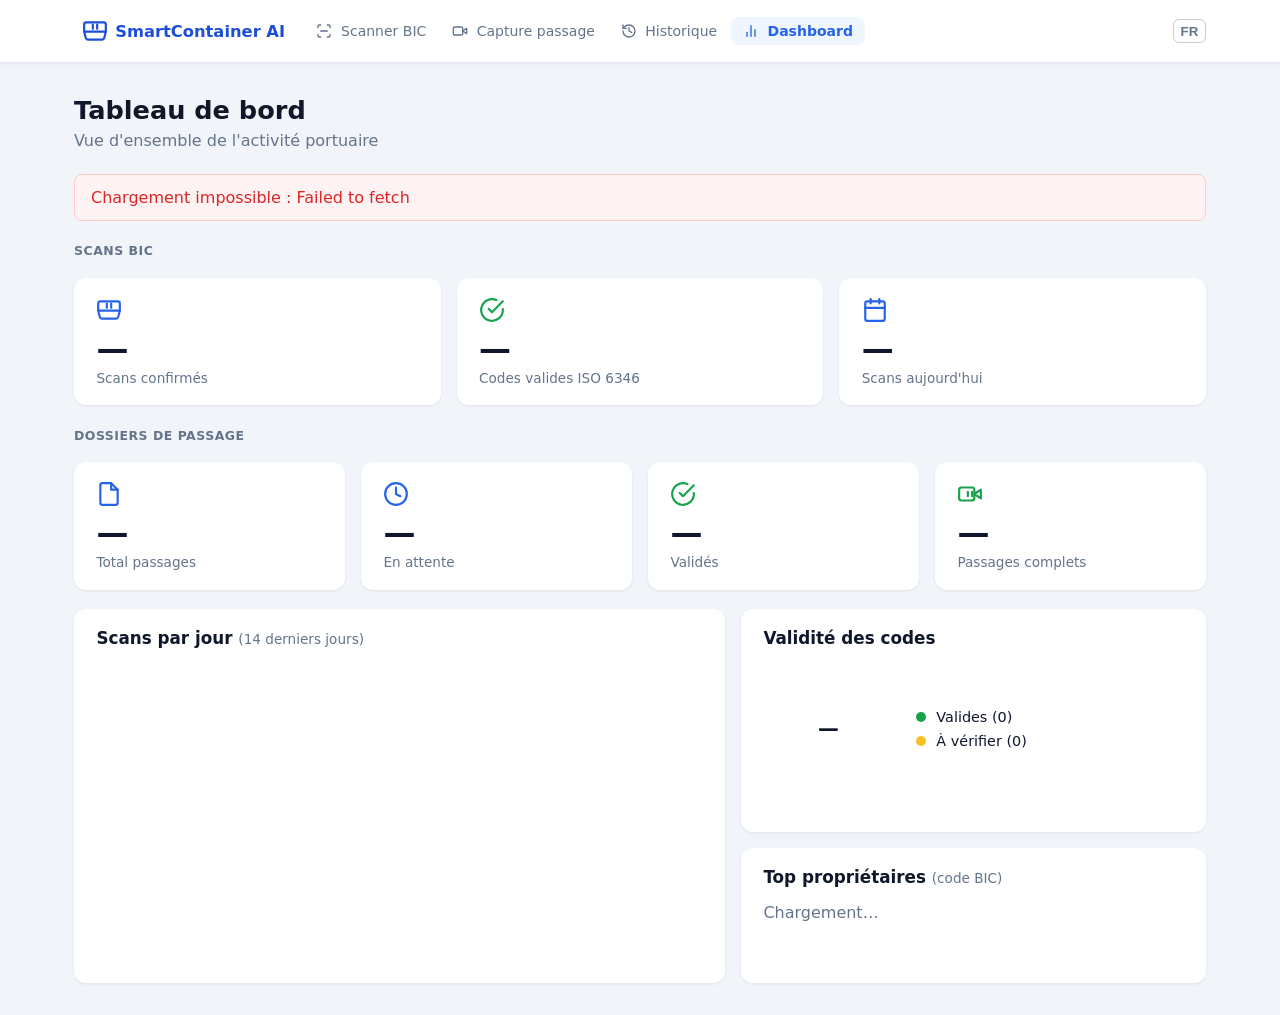
<file: frontend/dashboard.html>
<!DOCTYPE html>
<html lang="fr">
<head>
  <meta charset="UTF-8">
  <meta name="viewport" content="width=device-width, initial-scale=1.0">
  <title>Dashboard — SmartContainer AI</title>
  <link rel="stylesheet" href="css/style.css?v=5">
  <script defer src="js/nav.js"></script>
  <script type="module" src="js/i18n.js"></script>
</head>
<body>
  <a class="skip-link" href="#main-content">Passer au contenu</a>
  <header class="site-header">
    <nav class="site-nav" role="navigation" aria-label="Navigation principale">

      <a href="index.html" class="nav-brand" aria-label="SmartContainer AI — Accueil">
        <svg viewBox="0 0 24 24" fill="none" stroke="currentColor" stroke-width="2" stroke-linecap="round" stroke-linejoin="round" aria-hidden="true"><path d="M22 12.5V6a2 2 0 0 0-2-2H4a2 2 0 0 0-2 2v6.5"/><path d="M10 6v4"/><path d="M14 6v4"/><path d="M2 12.5h20l-1.5 6a2 2 0 0 1-2 1.5h-13a2 2 0 0 1-2-1.5z"/></svg>
        <span class="nav-brand-text">SmartContainer AI</span>
      </a>

      <button class="nav-toggle" id="nav-toggle" aria-controls="nav-menu" aria-expanded="false" aria-label="Ouvrir le menu">
        <svg viewBox="0 0 24 24" fill="none" stroke="currentColor" stroke-width="2" stroke-linecap="round" stroke-linejoin="round" aria-hidden="true"><line x1="4" x2="20" y1="6" y2="6"/><line x1="4" x2="20" y1="12" y2="12"/><line x1="4" x2="20" y1="18" y2="18"/></svg>
      </button>

      <ul class="nav-menu" id="nav-menu" role="list">
        <li><a href="index.html" class="nav-link">
          <svg viewBox="0 0 24 24" fill="none" stroke="currentColor" stroke-width="2" stroke-linecap="round" stroke-linejoin="round" aria-hidden="true"><path d="M3 7V5a2 2 0 0 1 2-2h2"/><path d="M17 3h2a2 2 0 0 1 2 2v2"/><path d="M21 17v2a2 2 0 0 1-2 2h-2"/><path d="M7 21H5a2 2 0 0 1-2-2v-2"/><path d="M7 12h10"/></svg>
          <span data-i18n="nav.scan">Scanner BIC</span>
        </a></li>
        <li><a href="capture.html" class="nav-link">
          <svg viewBox="0 0 24 24" fill="none" stroke="currentColor" stroke-width="2" stroke-linecap="round" stroke-linejoin="round" aria-hidden="true"><path d="m22 8-6 4 6 4V8Z"/><rect width="14" height="12" x="2" y="6" rx="2" ry="2"/></svg>
          <span data-i18n="nav.capture">Capture passage</span>
        </a></li>
        <li><a href="history.html" class="nav-link">
          <svg viewBox="0 0 24 24" fill="none" stroke="currentColor" stroke-width="2" stroke-linecap="round" stroke-linejoin="round" aria-hidden="true"><path d="M3 12a9 9 0 1 0 9-9 9.75 9.75 0 0 0-6.74 2.74L3 8"/><path d="M3 3v5h5"/><path d="M12 7v5l4 2"/></svg>
          <span data-i18n="nav.history">Historique</span>
        </a></li>
        <li><a href="dashboard.html" class="nav-link" aria-current="page">
          <svg viewBox="0 0 24 24" fill="none" stroke="currentColor" stroke-width="2" stroke-linecap="round" stroke-linejoin="round" aria-hidden="true"><line x1="18" x2="18" y1="20" y2="10"/><line x1="12" x2="12" y1="20" y2="4"/><line x1="6" x2="6" y1="20" y2="14"/></svg>
          <span data-i18n="nav.dashboard">Dashboard</span>
        </a></li>
      </ul>

      <div class="nav-end">
        <label class="sr-only" for="lang-select">Langue / اللغة</label>
        <select id="lang-select" class="lang-select">
          <option value="fr">FR</option>
          <option value="ar">ع</option>
        </select>
      </div>

    </nav>
  </header>

  <main id="main-content" class="wide">
    <h1 data-i18n="dashboard.title">Dashboard</h1>
    <p class="subtitle">Vue d'ensemble de l'activité portuaire</p>
    <div id="error-alert" class="alert" hidden></div>

    <p class="section-label">Scans BIC</p>
    <div class="kpi-grid">
      <div class="kpi-card">
        <svg class="icon kpi-icon" viewBox="0 0 24 24" fill="none" stroke="currentColor" stroke-width="2" stroke-linecap="round" stroke-linejoin="round"><path d="M22 12.5V6a2 2 0 0 0-2-2H4a2 2 0 0 0-2 2v6.5"/><path d="M10 6v4"/><path d="M14 6v4"/><path d="M2 12.5h20l-1.5 6a2 2 0 0 1-2 1.5h-13a2 2 0 0 1-2-1.5z"/></svg>
        <div class="kpi-value" id="kpi-total">—</div>
        <div class="kpi-label">Scans confirmés</div>
      </div>
      <div class="kpi-card">
        <svg class="icon kpi-icon kpi-ok" viewBox="0 0 24 24" fill="none" stroke="currentColor" stroke-width="2" stroke-linecap="round" stroke-linejoin="round"><path d="M22 11.08V12a10 10 0 1 1-5.93-9.14"/><polyline points="22 4 12 14.01 9 11.01"/></svg>
        <div class="kpi-value" id="kpi-valid">—</div>
        <div class="kpi-label">Codes valides ISO 6346</div>
      </div>
      <div class="kpi-card">
        <svg class="icon kpi-icon" viewBox="0 0 24 24" fill="none" stroke="currentColor" stroke-width="2" stroke-linecap="round" stroke-linejoin="round"><rect x="3" y="4" width="18" height="18" rx="2"/><line x1="16" y1="2" x2="16" y2="6"/><line x1="8" y1="2" x2="8" y2="6"/><line x1="3" y1="10" x2="21" y2="10"/></svg>
        <div class="kpi-value" id="kpi-today">—</div>
        <div class="kpi-label">Scans aujourd'hui</div>
      </div>
    </div>

    <p class="section-label">Dossiers de passage</p>
    <div class="kpi-grid">
      <div class="kpi-card">
        <svg class="icon kpi-icon" viewBox="0 0 24 24" fill="none" stroke="currentColor" stroke-width="2" stroke-linecap="round" stroke-linejoin="round"><path d="M14 2H6a2 2 0 0 0-2 2v16a2 2 0 0 0 2 2h12a2 2 0 0 0 2-2V8z"/><polyline points="14 2 14 8 20 8"/></svg>
        <div class="kpi-value" id="kpi-dos-total">—</div>
        <div class="kpi-label">Total passages</div>
      </div>
      <div class="kpi-card">
        <svg class="icon kpi-icon" viewBox="0 0 24 24" fill="none" stroke="currentColor" stroke-width="2" stroke-linecap="round" stroke-linejoin="round"><circle cx="12" cy="12" r="10"/><polyline points="12 6 12 12 16 14"/></svg>
        <div class="kpi-value" id="kpi-dos-attente">—</div>
        <div class="kpi-label">En attente</div>
      </div>
      <div class="kpi-card">
        <svg class="icon kpi-icon kpi-ok" viewBox="0 0 24 24" fill="none" stroke="currentColor" stroke-width="2" stroke-linecap="round" stroke-linejoin="round"><path d="M22 11.08V12a10 10 0 1 1-5.93-9.14"/><polyline points="22 4 12 14.01 9 11.01"/></svg>
        <div class="kpi-value" id="kpi-dos-valide">—</div>
        <div class="kpi-label">Validés</div>
      </div>
      <div class="kpi-card">
        <svg class="icon kpi-icon kpi-ok" viewBox="0 0 24 24" fill="none" stroke="currentColor" stroke-width="2" stroke-linecap="round" stroke-linejoin="round"><path d="m22 8-6 4 6 4V8Z"/><rect width="14" height="12" x="2" y="6" rx="2" ry="2"/><path d="M10 10v4"/><path d="M14 10v4"/></svg>
        <div class="kpi-value" id="kpi-dos-complets">—</div>
        <div class="kpi-label">Passages complets</div>
      </div>
    </div>

    <div class="dash-grid">
      <div class="dash-card">
        <h2>Scans par jour <span class="dash-sub">(14 derniers jours)</span></h2>
        <div class="bar-chart" id="bar-chart"></div>
      </div>

      <div class="dash-card">
        <h2>Validité des codes</h2>
        <div class="donut-wrap">
          <div class="donut" id="donut">
            <div class="donut-hole" id="donut-pct">—</div>
          </div>
          <div class="legend">
            <span><i class="dot dot-ok"></i> Valides (<span id="valid-count">0</span>)</span>
            <span><i class="dot dot-warn"></i> À vérifier (<span id="invalid-count">0</span>)</span>
          </div>
        </div>
      </div>

      <div class="dash-card">
        <h2>Top propriétaires <span class="dash-sub">(code BIC)</span></h2>
        <div id="top-owners"><p class="subtitle">Chargement…</p></div>
      </div>
    </div>
  </main>

  <script src="js/config.js"></script>
  <script src="js/dashboard.js"></script>
</body>
</html>
</file>
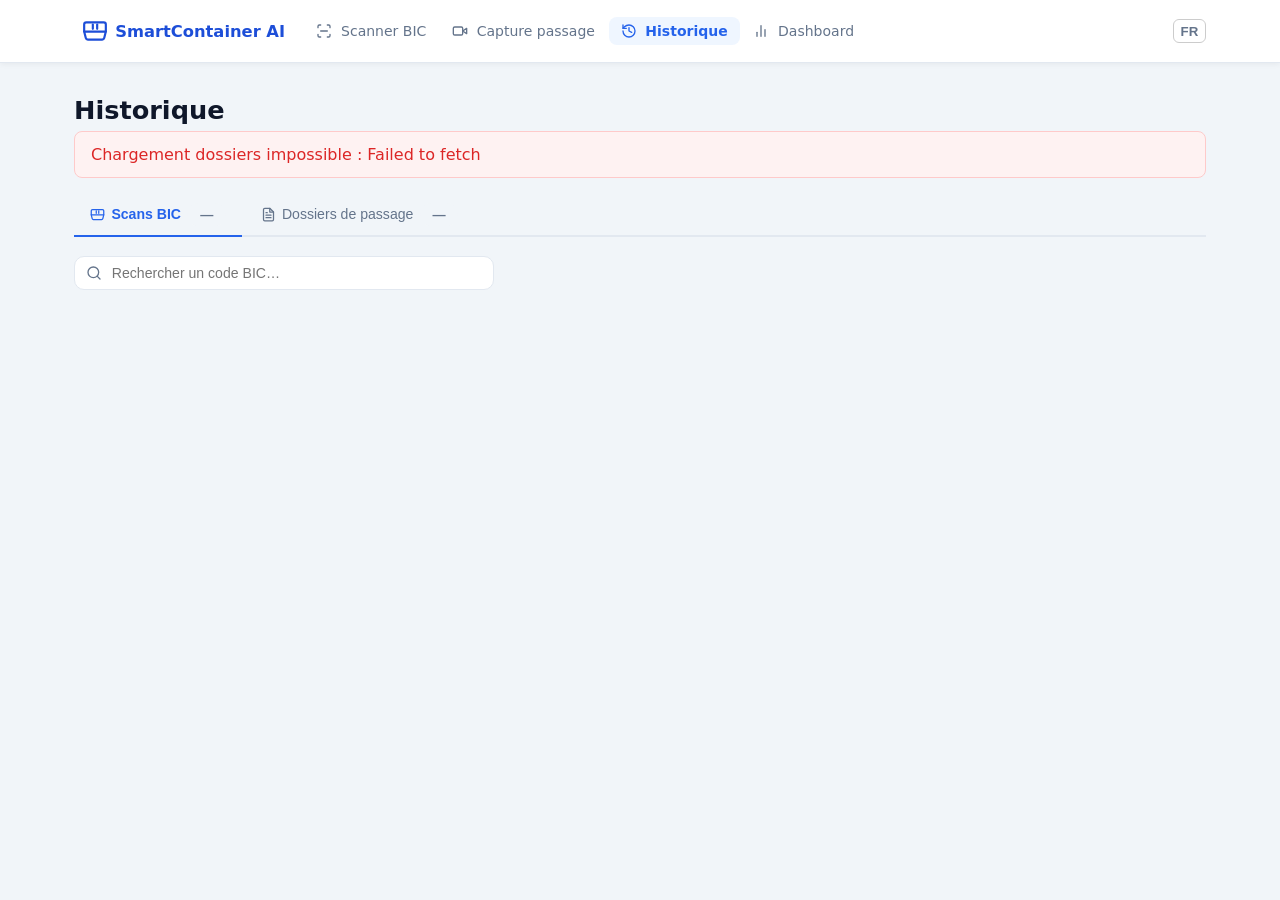
<file: frontend/history.html>
<!DOCTYPE html>
<html lang="fr">
<head>
  <meta charset="UTF-8">
  <meta name="viewport" content="width=device-width, initial-scale=1.0">
  <title>Historique — SmartContainer AI</title>
  <link rel="stylesheet" href="css/style.css?v=7">
  <script defer src="js/nav.js"></script>
  <script type="module" src="js/i18n.js"></script>
</head>
<body>
  <a class="skip-link" href="#main-content">Passer au contenu</a>
  <header class="site-header">
    <nav class="site-nav" role="navigation" aria-label="Navigation principale">

      <a href="index.html" class="nav-brand" aria-label="SmartContainer AI — Accueil">
        <svg viewBox="0 0 24 24" fill="none" stroke="currentColor" stroke-width="2" stroke-linecap="round" stroke-linejoin="round" aria-hidden="true"><path d="M22 12.5V6a2 2 0 0 0-2-2H4a2 2 0 0 0-2 2v6.5"/><path d="M10 6v4"/><path d="M14 6v4"/><path d="M2 12.5h20l-1.5 6a2 2 0 0 1-2 1.5h-13a2 2 0 0 1-2-1.5z"/></svg>
        <span class="nav-brand-text">SmartContainer AI</span>
      </a>

      <button class="nav-toggle" id="nav-toggle" aria-controls="nav-menu" aria-expanded="false" aria-label="Ouvrir le menu">
        <svg viewBox="0 0 24 24" fill="none" stroke="currentColor" stroke-width="2" stroke-linecap="round" stroke-linejoin="round" aria-hidden="true"><line x1="4" x2="20" y1="6" y2="6"/><line x1="4" x2="20" y1="12" y2="12"/><line x1="4" x2="20" y1="18" y2="18"/></svg>
      </button>

      <ul class="nav-menu" id="nav-menu" role="list">
        <li><a href="index.html" class="nav-link">
          <svg viewBox="0 0 24 24" fill="none" stroke="currentColor" stroke-width="2" stroke-linecap="round" stroke-linejoin="round" aria-hidden="true"><path d="M3 7V5a2 2 0 0 1 2-2h2"/><path d="M17 3h2a2 2 0 0 1 2 2v2"/><path d="M21 17v2a2 2 0 0 1-2 2h-2"/><path d="M7 21H5a2 2 0 0 1-2-2v-2"/><path d="M7 12h10"/></svg>
          <span data-i18n="nav.scan">Scanner BIC</span>
        </a></li>
        <li><a href="capture.html" class="nav-link">
          <svg viewBox="0 0 24 24" fill="none" stroke="currentColor" stroke-width="2" stroke-linecap="round" stroke-linejoin="round" aria-hidden="true"><path d="m22 8-6 4 6 4V8Z"/><rect width="14" height="12" x="2" y="6" rx="2" ry="2"/></svg>
          <span data-i18n="nav.capture">Capture passage</span>
        </a></li>
        <li><a href="history.html" class="nav-link" aria-current="page">
          <svg viewBox="0 0 24 24" fill="none" stroke="currentColor" stroke-width="2" stroke-linecap="round" stroke-linejoin="round" aria-hidden="true"><path d="M3 12a9 9 0 1 0 9-9 9.75 9.75 0 0 0-6.74 2.74L3 8"/><path d="M3 3v5h5"/><path d="M12 7v5l4 2"/></svg>
          <span data-i18n="nav.history">Historique</span>
        </a></li>
        <li><a href="dashboard.html" class="nav-link">
          <svg viewBox="0 0 24 24" fill="none" stroke="currentColor" stroke-width="2" stroke-linecap="round" stroke-linejoin="round" aria-hidden="true"><line x1="18" x2="18" y1="20" y2="10"/><line x1="12" x2="12" y1="20" y2="4"/><line x1="6" x2="6" y1="20" y2="14"/></svg>
          <span data-i18n="nav.dashboard">Dashboard</span>
        </a></li>
      </ul>

      <div class="nav-end">
        <label class="sr-only" for="lang-select">Langue / اللغة</label>
        <select id="lang-select" class="lang-select">
          <option value="fr">FR</option>
          <option value="ar">ع</option>
        </select>
      </div>

    </nav>
  </header>

  <main id="main-content" class="wide">
    <h1>Historique</h1>
    <div id="error-alert" class="alert" hidden></div>

    <!-- Onglets -->
    <div class="tabs" role="tablist" aria-label="Sections de l'historique">
      <button class="tab-btn" role="tab" aria-selected="true" aria-controls="tab-scans" id="btn-scans">
        <svg viewBox="0 0 24 24" fill="none" stroke="currentColor" stroke-width="2" stroke-linecap="round" stroke-linejoin="round" aria-hidden="true"><path d="M22 12.5V6a2 2 0 0 0-2-2H4a2 2 0 0 0-2 2v6.5"/><path d="M10 6v4"/><path d="M14 6v4"/><path d="M2 12.5h20l-1.5 6a2 2 0 0 1-2 1.5h-13a2 2 0 0 1-2-1.5z"/></svg>
        Scans BIC
        <span class="badge badge-info" id="badge-scans">—</span>
      </button>
      <button class="tab-btn" role="tab" aria-selected="false" aria-controls="tab-dossiers" id="btn-dossiers">
        <svg viewBox="0 0 24 24" fill="none" stroke="currentColor" stroke-width="2" stroke-linecap="round" stroke-linejoin="round" aria-hidden="true"><path d="M14 2H6a2 2 0 0 0-2 2v16a2 2 0 0 0 2 2h12a2 2 0 0 0 2-2V8z"/><polyline points="14 2 14 8 20 8"/><line x1="16" y1="13" x2="8" y2="13"/><line x1="16" y1="17" x2="8" y2="17"/><polyline points="10 9 9 9 8 9"/></svg>
        Dossiers de passage
        <span class="badge badge-info" id="badge-dossiers">—</span>
      </button>
    </div>

    <!-- Onglet Scans BIC -->
    <div id="tab-scans" role="tabpanel" aria-labelledby="btn-scans">

      <!-- Barre de recherche scans -->
      <div class="search-toolbar">
        <div class="search-field">
          <svg class="search-icon" viewBox="0 0 24 24" fill="none" stroke="currentColor" stroke-width="2" stroke-linecap="round" stroke-linejoin="round" aria-hidden="true"><circle cx="11" cy="11" r="8"/><path d="m21 21-4.35-4.35"/></svg>
          <input type="search" class="search-input" id="search-scans"
                 placeholder="Rechercher un code BIC…" autocomplete="off" aria-label="Rechercher un scan">
          <button class="search-clear" id="clear-scans" aria-label="Effacer la recherche" hidden>
            <svg viewBox="0 0 24 24" fill="none" stroke="currentColor" stroke-width="2.5" stroke-linecap="round" stroke-linejoin="round" aria-hidden="true"><line x1="18" y1="6" x2="6" y2="18"/><line x1="6" y1="6" x2="18" y2="18"/></svg>
          </button>
        </div>
        <span class="search-count" id="count-scans"></span>
      </div>

      <p id="empty-scans" class="subtitle" hidden>Aucun scan confirmé. <a href="index.html">Scanner un conteneur →</a></p>
      <p id="no-result-scans" class="subtitle" hidden>Aucun résultat pour cette recherche.</p>
      <div class="table-wrap">
        <table class="history-table" id="table-scans" hidden>
          <thead>
            <tr>
              <th>Image</th>
              <th>Code BIC</th>
              <th>ISO 6346</th>
              <th>Date</th>
              <th>Actions</th>
            </tr>
          </thead>
          <tbody id="tbody-scans"></tbody>
        </table>
      </div>
    </div>

    <!-- Onglet Dossiers -->
    <div id="tab-dossiers" role="tabpanel" aria-labelledby="btn-dossiers" hidden>

      <!-- Barre de recherche dossiers + filtre -->
      <div class="search-toolbar">
        <div class="search-field">
          <svg class="search-icon" viewBox="0 0 24 24" fill="none" stroke="currentColor" stroke-width="2" stroke-linecap="round" stroke-linejoin="round" aria-hidden="true"><circle cx="11" cy="11" r="8"/><path d="m21 21-4.35-4.35"/></svg>
          <input type="search" class="search-input" id="search-dossiers"
                 placeholder="Rechercher…" autocomplete="off" aria-label="Rechercher un dossier">
          <button class="search-clear" id="clear-dossiers" aria-label="Effacer la recherche" hidden>
            <svg viewBox="0 0 24 24" fill="none" stroke="currentColor" stroke-width="2.5" stroke-linecap="round" stroke-linejoin="round" aria-hidden="true"><line x1="18" y1="6" x2="6" y2="18"/><line x1="6" y1="6" x2="18" y2="18"/></svg>
          </button>
        </div>
        <div class="filter-pills" role="group" aria-label="Filtrer par champ">
          <button class="pill pill-active" data-field="all">Tous</button>
          <button class="pill" data-field="bic">
            <svg viewBox="0 0 24 24" fill="none" stroke="currentColor" stroke-width="2" stroke-linecap="round" stroke-linejoin="round" aria-hidden="true"><path d="M22 12.5V6a2 2 0 0 0-2-2H4a2 2 0 0 0-2 2v6.5"/><path d="M10 6v4"/><path d="M14 6v4"/><path d="M2 12.5h20l-1.5 6a2 2 0 0 1-2 1.5h-13a2 2 0 0 1-2-1.5z"/></svg>
            Code BIC
          </button>
          <button class="pill" data-field="immat">
            <svg viewBox="0 0 24 24" fill="none" stroke="currentColor" stroke-width="2" stroke-linecap="round" stroke-linejoin="round" aria-hidden="true"><rect x="2" y="7" width="20" height="10" rx="2"/><path d="M16 7V5a2 2 0 0 0-2-2h-4a2 2 0 0 0-2 2v2"/><line x1="12" y1="12" x2="12" y2="12"/></svg>
            Immatriculation
          </button>
        </div>
        <span class="search-count" id="count-dossiers"></span>
      </div>

      <p id="empty-dossiers" class="subtitle" hidden>Aucun dossier de passage. <a href="capture.html">Démarrer une capture →</a></p>
      <p id="no-result-dossiers" class="subtitle" hidden>Aucun résultat pour cette recherche.</p>
      <div class="table-wrap">
        <table class="history-table" id="table-dossiers" hidden>
          <thead>
            <tr>
              <th>Réf.</th>
              <th>Statut</th>
              <th>Conteneur (BIC)</th>
              <th>Camion (immat.)</th>
              <th>Date</th>
              <th>Actions</th>
            </tr>
          </thead>
          <tbody id="tbody-dossiers"></tbody>
        </table>
      </div>
    </div>
  </main>

  <script src="js/config.js"></script>
  <script src="js/bic_prefixes.js"></script>
  <script src="js/history.js?v=4"></script>
</body>
</html>
</file>
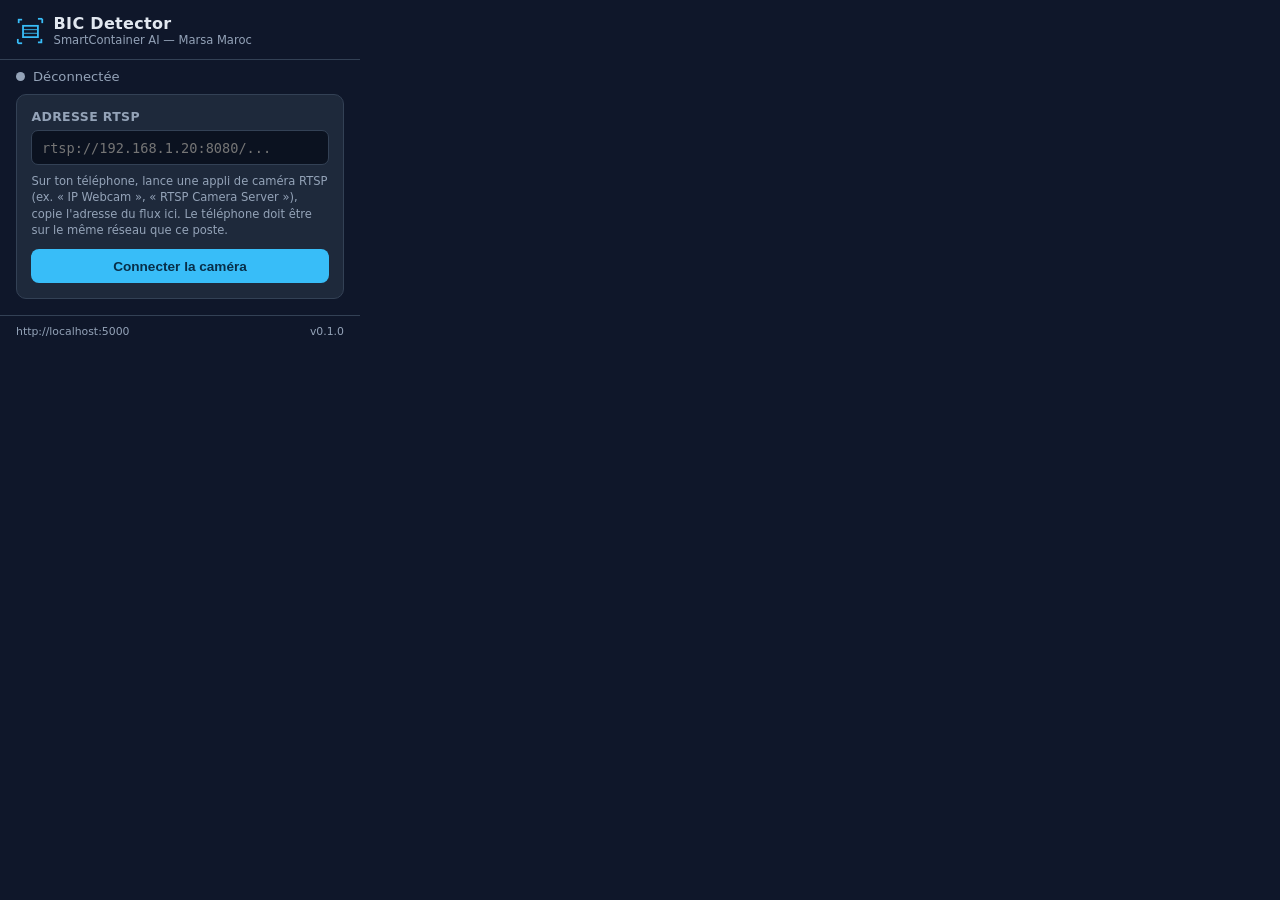
<file: Application/Extension/src/popup/popup.html>
<!DOCTYPE html>
<html lang="fr">
<head>
<meta charset="UTF-8">
<title>BIC Detector</title>
<link rel="stylesheet" href="../styles/tokens.css">
<link rel="stylesheet" href="popup.css">
</head>
<body>
  <header class="topbar">
    <img src="../../icons/icon32.png" alt="" class="logo">
    <div>
      <h1>BIC Detector</h1>
      <p class="subtitle">SmartContainer AI — Marsa Maroc</p>
    </div>
  </header>

  <section class="status-row">
    <span class="status-dot" id="status-dot" data-state="disconnected"></span>
    <span id="status-text">Déconnectée</span>
  </section>

  <section class="panel">
    <label for="rtsp-url">Adresse RTSP</label>
    <input type="text" id="rtsp-url" placeholder="rtsp://192.168.1.20:8080/...">
    <p class="hint">Sur ton téléphone, lance une appli de caméra RTSP (ex. « IP Webcam »,
      « RTSP Camera Server »), copie l'adresse du flux ici. Le téléphone doit être sur
      le même réseau que ce poste.</p>
    <button class="btn" id="btn-connect">Connecter la caméra</button>
    <button class="btn btn-secondary" id="btn-disconnect" hidden>Déconnecter</button>
  </section>

  <section class="panel" id="preview-panel" hidden>
    <label>Flux caméra</label>
    <div class="preview-frame">
      <img id="preview-img" alt="flux caméra RTSP">
    </div>
    <dl class="meta-grid">
      <dt>Résolution</dt><dd id="meta-res">—</dd>
      <dt>FPS</dt><dd id="meta-fps">—</dd>
    </dl>
    <button class="btn btn-rec" id="btn-rec-start">🔴 Démarrer l'enregistrement</button>
    <button class="btn btn-danger" id="btn-rec-stop" hidden>⏹ Arrêter l'enregistrement</button>
    <div class="rec-timer" id="rec-timer" hidden></div>
  </section>

  <section class="panel" id="analysis-panel" hidden>
    <label>Analyse (5 FPS)</label>
    <div class="progress-track"><div class="progress-bar" id="progress-bar"></div></div>
    <p class="progress-text" id="progress-text">—</p>
  </section>

  <section class="panel" id="results-panel" hidden>
    <label>Codes BIC détectés</label>
    <label class="checkbox-row">
      <input type="checkbox" id="hide-uncertain">
      Masquer les lectures incertaines (1 frame, recalculé)
    </label>
    <div id="results-list"></div>
  </section>

  <footer>
    <span id="backend-url"></span>
    <span class="version">v0.1.0</span>
  </footer>

  <script type="module" src="popup.js"></script>
</body>
</html>
</file>
<file: frontend/css/style.css>
:root {
  --primary: #2563eb;
  --primary-dark: #1d4ed8;
  --bg: #f1f5f9;
  --card: #ffffff;
  --text: #0f172a;
  --muted: #64748b;
  --ok: #16a34a;
  --warn: #d97706;
  --danger: #dc2626;
}

* { box-sizing: border-box; margin: 0; padding: 0; }

/* l'attribut hidden doit toujours gagner, meme sur les .btn en inline-flex */
[hidden] { display: none !important; }

body {
  font-family: 'Segoe UI', system-ui, sans-serif;
  background: var(--bg);
  color: var(--text);
  min-height: 100vh;
}

/* ── Skip link (WCAG 2.1) ────────────────────────────────────── */
.skip-link {
  position: absolute;
  top: -100%;
  left: 1rem;
  z-index: 9999;
  background: var(--primary);
  color: #fff;
  padding: 0.5rem 1.1rem;
  border-radius: 0 0 8px 8px;
  font-weight: 600;
  font-size: 0.9rem;
  text-decoration: none;
  transition: top 0.15s;
}
.skip-link:focus { top: 0; outline: 3px solid var(--primary-dark); outline-offset: 2px; }

/* ══════════════════════════════════════════════════════════════
   NAV — MOBILE FIRST
   Base = mobile (< 640px) : hamburger + drawer
   @media ≥ 640px   : barre horizontale compacte, texte visible
   @media ≥ 960px   : barre pleine taille
   ══════════════════════════════════════════════════════════════ */

/* ── Header ── */
.site-header {
  position: sticky;
  top: 0;
  z-index: 200;
  background: #fff;
  border-bottom: 1px solid #e2e8f0;
  box-shadow: 0 1px 6px rgba(0,0,0,0.06);
}

/* ── Barre nav (mobile : bande fine avec brand + hamburger) ── */
.site-nav {
  display: flex;
  align-items: center;
  height: 56px;
  padding: 0 1rem;
  position: relative;       /* ancre le menu drawer */
}

/* ── Brand ── */
.nav-brand {
  display: flex;
  align-items: center;
  gap: 0.45rem;
  font-weight: 700;
  font-size: 0.95rem;
  color: var(--primary-dark);
  text-decoration: none;
  white-space: nowrap;
  flex-shrink: 0;
  padding: 0.3rem 0.4rem;
  border-radius: 8px;
  transition: color 0.15s, background 0.15s;
}
.nav-brand svg { width: 22px; height: 22px; }
.nav-brand:hover { color: var(--primary); background: #f1f5f9; }
.nav-brand:focus-visible { outline: 2px solid var(--primary); outline-offset: 2px; }

/* ── Hamburger (mobile uniquement) ── */
.nav-toggle {
  display: flex;
  align-items: center;
  justify-content: center;
  width: 44px;
  height: 44px;
  border: none;
  border-radius: 8px;
  background: transparent;
  color: var(--muted);
  cursor: pointer;
  flex-shrink: 0;
  margin-left: auto;
  touch-action: manipulation;
}
.nav-toggle:hover { background: #f1f5f9; color: var(--text); }
.nav-toggle:focus-visible { outline: 2px solid var(--primary); outline-offset: 2px; }
.nav-toggle svg { width: 22px; height: 22px; }

/* ── Menu drawer (mobile : caché par défaut, s'ouvre vers le bas) ── */
.nav-menu {
  display: none;
  flex-direction: column;
  align-items: stretch;
  gap: 0.15rem;
  list-style: none;
  margin: 0;
  padding: 0.6rem 0.75rem 1rem;
  position: absolute;
  top: 56px; left: 0; right: 0;
  background: #fff;
  border-bottom: 1px solid #e2e8f0;
  box-shadow: 0 8px 20px rgba(0,0,0,0.09);
  z-index: 100;
}
.nav-menu.open { display: flex; }

/* ── Nav end (sélecteur langue) : masqué sur mobile, dans la barre au-delà ── */
.nav-end {
  display: none;          /* caché sur mobile — apparaît à ≥640px */
  align-items: center;
  gap: 0.5rem;
  flex-shrink: 0;
}

/* ── Nav link ── */
.nav-link {
  display: flex;
  align-items: center;
  gap: 0.55rem;
  padding: 0.75rem 1rem;
  border-radius: 8px;
  text-decoration: none;
  font-size: 1rem;
  font-weight: 500;
  color: var(--muted);
  white-space: nowrap;
  transition: color 0.15s, background 0.15s;
}
.nav-link svg { width: 18px; height: 18px; flex-shrink: 0; }
.nav-link:hover { color: var(--text); background: #f1f5f9; }
.nav-link:focus-visible { outline: 2px solid var(--primary); outline-offset: 2px; border-radius: 6px; }
.nav-link[aria-current="page"] {
  color: var(--primary);
  background: #eff6ff;
  font-weight: 600;
}

/* ── Sélecteur de langue ── */
.lang-select {
  appearance: none;
  -webkit-appearance: none;
  border: 1px solid #e2e8f0;
  border-radius: 8px;
  padding: 0.38rem 1.9rem 0.38rem 0.7rem;
  font-size: 0.83rem;
  font-weight: 600;
  color: var(--muted);
  background: #f8fafc url("data:image/svg+xml,%3Csvg xmlns='http://www.w3.org/2000/svg' width='12' height='12' viewBox='0 0 24 24' fill='none' stroke='%2364748b' stroke-width='2.5' stroke-linecap='round' stroke-linejoin='round'%3E%3Cpath d='m6 9 6 6 6-6'/%3E%3C/svg%3E") no-repeat right 0.5rem center;
  cursor: pointer;
  transition: border-color 0.15s, color 0.15s;
}
.lang-select:hover, .lang-select:focus {
  border-color: var(--primary);
  color: var(--primary);
  outline: none;
}

/* ══════════════════════════════════════════════════════════════
   ≥ 640px — BARRE HORIZONTALE (tablette & au-delà)
   ══════════════════════════════════════════════════════════════ */
@media (min-width: 640px) {
  .site-nav {
    height: 58px;
    padding: 0 1.25rem;
    gap: 0.15rem;
  }

  /* Hamburger inutile : on le masque */
  .nav-toggle { display: none; }

  /* Menu en ligne horizontal */
  .nav-menu {
    display: flex !important;           /* toujours visible */
    flex-direction: row;
    align-items: center;
    gap: 0.1rem;
    position: static;
    box-shadow: none;
    border: none;
    padding: 0;
    background: transparent;
  }

  /* Sélecteur de langue dans la barre */
  .nav-end {
    display: flex;
    margin-left: auto;
  }

  .nav-link {
    padding: 0.35rem 0.55rem;
    font-size: 0.82rem;
  }
  .nav-link svg { width: 15px; height: 15px; }

  .nav-brand { font-size: 0.88rem; margin-right: 0.3rem; }
}

/* ══════════════════════════════════════════════════════════════
   ≥ 960px — BUREAU PLEINE TAILLE
   ══════════════════════════════════════════════════════════════ */
@media (min-width: 960px) {
  .site-nav {
    max-width: 1180px;
    margin: 0 auto;
    height: 62px;
    padding: 0 1.5rem;
    gap: 0.2rem;
  }

  .nav-link {
    padding: 0.4rem 0.75rem;
    font-size: 0.875rem;
  }
  .nav-link svg { width: 16px; height: 16px; }

  .nav-brand {
    font-size: 1.02rem;
    margin-right: 0.5rem;
    padding: 0.35rem 0.5rem;
  }
  .nav-brand svg { width: 26px; height: 26px; }
}

/* Screen-reader-only (accessibilité) */
.sr-only {
  position: absolute; width: 1px; height: 1px;
  padding: 0; margin: -1px; overflow: hidden;
  clip: rect(0,0,0,0); white-space: nowrap; border: 0;
}

.icon {
  width: 18px;
  height: 18px;
  vertical-align: -3px;
  flex-shrink: 0;
}
.icon-brand { width: 24px; height: 24px; }
.icon-large { width: 44px; height: 44px; color: #94a3b8; margin-bottom: 0.6rem; }

main { max-width: 960px; margin: 2rem auto; padding: 0 1.5rem; }

h1 { font-size: 1.6rem; margin-bottom: 0.4rem; }
.subtitle { color: var(--muted); margin-bottom: 1.5rem; }

.alert {
  background: #fef2f2;
  color: var(--danger);
  border: 1px solid #fecaca;
  border-radius: 8px;
  padding: 0.8rem 1rem;
  margin-bottom: 1rem;
}

.dropzone {
  background: var(--card);
  border: 2px dashed #cbd5e1;
  border-radius: 12px;
  padding: 3rem 2rem;
  text-align: center;
  color: var(--muted);
  transition: border-color 0.2s, background 0.2s;
}
.dropzone.dragover { border-color: var(--primary); background: #eff6ff; }
.dropzone p { margin-bottom: 1rem; line-height: 1.7; }

.btn {
  display: inline-flex;
  align-items: center;
  justify-content: center;
  gap: 0.5rem;
  background: var(--primary);
  color: #fff;
  border: none;
  border-radius: 8px;
  padding: 0.65rem 1.3rem;
  font-size: 0.95rem;
  font-weight: 600;
  cursor: pointer;
  text-decoration: none;
  margin: 0.2rem;
  box-shadow: 0 1px 2px rgba(0,0,0,0.1);
}
.btn:hover { background: var(--primary-dark); }
.btn-secondary { background: #e2e8f0; color: var(--text); }
.btn-secondary:hover { background: #cbd5e1; }
.btn-primary { font-size: 1.05rem; padding: 0.75rem 1.8rem; }

.camera-zone, .preview-zone { text-align: center; margin-top: 1.2rem; }
.camera-zone video, .preview-zone img {
  max-width: 100%;
  max-height: 420px;
  border-radius: 12px;
  box-shadow: 0 4px 12px rgba(0,0,0,0.12);
}
.camera-actions { margin-top: 1rem; }

.result-grid {
  display: grid;
  grid-template-columns: 1.2fr 1fr;
  gap: 1.5rem;
  align-items: start;
}
@media (max-width: 760px) { .result-grid { grid-template-columns: 1fr; } }

.result-image img { width: 100%; border-radius: 12px; box-shadow: 0 4px 12px rgba(0,0,0,0.12); }

.result-panel {
  background: var(--card);
  border-radius: 12px;
  padding: 1.5rem;
  box-shadow: 0 1px 3px rgba(0,0,0,0.08);
}

.badges { display: flex; flex-wrap: wrap; gap: 0.5rem; margin-bottom: 1rem; }
.badge {
  background: #e0e7ff;
  color: var(--primary-dark);
  border-radius: 999px;
  padding: 0.25rem 0.8rem;
  font-size: 0.82rem;
  font-weight: 600;
}
.badge-ok { background: #dcfce7; color: var(--ok); }
.badge-warn { background: #fef3c7; color: var(--warn); }
.badge-info { background: #f1f5f9; color: var(--muted); }

.raw { color: var(--muted); font-size: 0.85rem; margin-bottom: 1.2rem; word-break: break-all; }

.confirm-form label { display: block; font-weight: 600; margin-bottom: 0.4rem; }
.confirm-form input[type="text"] {
  width: 100%;
  font-size: 1.4rem;
  font-family: 'Consolas', monospace;
  letter-spacing: 2px;
  text-transform: uppercase;
  padding: 0.6rem 0.9rem;
  border: 2px solid #cbd5e1;
  border-radius: 8px;
  margin-bottom: 1rem;
}
.confirm-form input[type="text"]:focus { border-color: var(--primary); outline: none; }

.history-table {
  width: 100%;
  background: var(--card);
  border-radius: 12px;
  border-collapse: collapse;
  overflow: hidden;
  box-shadow: 0 1px 3px rgba(0,0,0,0.08);
}
.history-table th, .history-table td { padding: 0.75rem 1rem; text-align: left; }
.history-table thead { background: #f8fafc; color: var(--muted); font-size: 0.85rem; }
.history-table tbody tr { border-top: 1px solid #f1f5f9; }
.history-table .bic { font-family: 'Consolas', monospace; font-weight: 700; }
.thumb { width: 72px; height: 48px; object-fit: cover; border-radius: 6px; }

main.wide { max-width: 1180px; }

/* ── Actions historique ─────────────────────────────────────── */
.btn-small { padding: 0.4rem 0.6rem; font-size: 0.85rem; }
.btn-danger { background: #fee2e2; color: var(--danger); }
.btn-danger:hover { background: var(--danger); color: #fff; }
.inline-form { display: inline; }
.actions { white-space: nowrap; }
.edit-form { display: flex; gap: 0.4rem; align-items: center; }
.bic-input {
  font-family: 'Consolas', monospace;
  font-weight: 700;
  font-size: 0.95rem;
  border: none;
  background: transparent;
  width: 9.5rem;
  letter-spacing: 1px;
}
.bic-input.editing {
  border: 2px solid var(--primary);
  border-radius: 6px;
  background: #fff;
  padding: 0.25rem 0.5rem;
}

/* ── Dashboard ──────────────────────────────────────────────── */
.kpi-grid {
  display: grid;
  grid-template-columns: repeat(auto-fit, minmax(200px, 1fr));
  gap: 1rem;
  margin: 1.2rem 0;
}
.kpi-card {
  background: var(--card);
  border-radius: 12px;
  padding: 1.2rem 1.4rem;
  box-shadow: 0 1px 3px rgba(0,0,0,0.08);
}
.kpi-icon { width: 26px; height: 26px; color: var(--primary); margin-bottom: 0.5rem; }
.kpi-icon.kpi-ok { color: var(--ok); }
.kpi-value { font-size: 2rem; font-weight: 800; line-height: 1.1; }
.kpi-label { color: var(--muted); font-size: 0.85rem; margin-top: 0.2rem; }

.dash-grid {
  display: grid;
  grid-template-columns: 1.4fr 1fr;
  gap: 1rem;
}
@media (max-width: 860px) { .dash-grid { grid-template-columns: 1fr; } }
.dash-card {
  background: var(--card);
  border-radius: 12px;
  padding: 1.2rem 1.4rem;
  box-shadow: 0 1px 3px rgba(0,0,0,0.08);
}
.dash-card:first-child { grid-row: span 2; }
.dash-card h2 { font-size: 1.05rem; margin-bottom: 1rem; }
.dash-sub { color: var(--muted); font-weight: 400; font-size: 0.85rem; }

.bar-chart {
  display: flex;
  align-items: flex-end;
  gap: 6px;
  height: 300px;
  padding-top: 1rem;
}
.bar-col {
  flex: 1;
  display: flex;
  flex-direction: column;
  align-items: center;
  justify-content: flex-end;
  height: 100%;
}
.bar {
  width: 100%;
  max-width: 34px;
  background: linear-gradient(180deg, var(--primary), #60a5fa);
  border-radius: 5px 5px 0 0;
  min-height: 2px;
  transition: height 0.3s;
}
.bar-count { font-size: 0.75rem; color: var(--muted); margin-bottom: 3px; }
.bar-label {
  font-size: 0.65rem;
  color: var(--muted);
  margin-top: 5px;
  transform: rotate(-45deg);
  white-space: nowrap;
}

.donut-wrap { display: flex; align-items: center; gap: 1.4rem; }
.donut {
  width: 130px;
  height: 130px;
  border-radius: 50%;
  display: flex;
  align-items: center;
  justify-content: center;
  flex-shrink: 0;
}
.donut-hole {
  width: 85px;
  height: 85px;
  border-radius: 50%;
  background: var(--card);
  display: flex;
  align-items: center;
  justify-content: center;
  font-weight: 800;
  font-size: 1.3rem;
}
.legend { display: flex; flex-direction: column; gap: 0.5rem; font-size: 0.9rem; }
.dot {
  display: inline-block;
  width: 10px;
  height: 10px;
  border-radius: 50%;
  margin-right: 6px;
}
.dot-ok { background: var(--ok); }
.dot-warn { background: #fbbf24; }

.hbar-row { display: flex; align-items: center; gap: 0.7rem; margin-bottom: 0.7rem; }
.hbar-code { font-family: 'Consolas', monospace; font-weight: 700; width: 3.4rem; }
.hbar-track { flex: 1; background: #f1f5f9; border-radius: 6px; height: 14px; }
.hbar {
  height: 100%;
  background: linear-gradient(90deg, var(--primary), #60a5fa);
  border-radius: 6px;
  min-width: 4px;
}
.hbar-count { color: var(--muted); font-size: 0.85rem; width: 2rem; text-align: right; }

/* ── Responsive / mobile-first ──────────────────────────────── */
/* Conteneur de tableau defilant : jamais de debordement horizontal */
.table-wrap {
  overflow-x: auto;
  -webkit-overflow-scrolling: touch;
  border-radius: 12px;
}
/* ── Responsive contenu (mobile-first) ───────────────────────── */
@media (max-width: 640px) {
  main { padding: 0 0.8rem; margin: 1.1rem auto; }
  h1 { font-size: 1.25rem; }
  .subtitle { font-size: 0.9rem; }

  /* Scanner : gros boutons tactiles pleine largeur */
  .dropzone { padding: 2rem 1rem; }
  .dropzone .btn,
  .camera-actions .btn {
    width: 100%;
    margin: 0.3rem 0;
    padding: 0.85rem 1rem;
    font-size: 1rem;
  }
  .camera-zone video, .preview-zone img { max-height: 55vh; }

  /* Resultat */
  .result-panel { padding: 1rem; }
  .confirm-form input[type="text"] {
    font-size: 1.15rem;
    letter-spacing: 1px;
  }
  .badge { font-size: 0.75rem; }

  /* Historique : cellules compactes, actions tactiles */
  .history-table th, .history-table td { padding: 0.5rem 0.6rem; font-size: 0.85rem; }
  .thumb { width: 56px; height: 40px; }
  .bic-input { width: 7.2rem; font-size: 0.85rem; letter-spacing: 0; }
  .actions .btn-small { padding: 0.55rem 0.65rem; width: auto; margin: 0.1rem; }
  .btn-save { width: auto; padding: 0.5rem 0.7rem; font-size: 0.8rem; }

  /* Dashboard : 2 KPIs par ligne, graphiques compacts */
  .kpi-grid { grid-template-columns: repeat(2, 1fr); gap: 0.7rem; }
  .kpi-card { padding: 0.9rem 1rem; }
  .kpi-value { font-size: 1.5rem; }
  .kpi-label { font-size: 0.75rem; }
  .bar-chart { height: 190px; gap: 3px; }
  .bar-count { font-size: 0.6rem; }
  .bar-label { font-size: 0.52rem; }
  .donut-wrap { gap: 1rem; }
  .donut { width: 105px; height: 105px; }
  .donut-hole { width: 68px; height: 68px; font-size: 1.05rem; }
  .legend { font-size: 0.82rem; }
}

@media (max-width: 380px) {
  .kpi-grid { grid-template-columns: 1fr 1fr; gap: 0.5rem; }
  .hbar-code { width: 2.9rem; font-size: 0.85rem; }
}

/* ── i18n / RTL (arabe) ─────────────────────────────────────────────── */
.lang-select { margin-inline-start: auto; padding: .2rem .4rem; border-radius: 6px;
               border: 1px solid #ccc; background: #fff; cursor: pointer; }
html[dir="rtl"] body { direction: rtl; }
html[dir="rtl"] .subtitle,
html[dir="rtl"] main,
html[dir="rtl"] h1,
html[dir="rtl"] h2,
html[dir="rtl"] p,
html[dir="rtl"] label { text-align: right; }
html[dir="rtl"] .mode-card,
html[dir="rtl"] .badges { text-align: center; }

/* ── Accessibilité globale ──────────────────────────────────────────── */
:focus-visible { outline: 2px solid var(--primary); outline-offset: 2px; border-radius: 6px; }
.sr-only { position:absolute; width:1px; height:1px; padding:0; margin:-1px;
           overflow:hidden; clip:rect(0,0,0,0); white-space:nowrap; border:0; }
nav a[aria-current="page"] { color: var(--primary); font-weight: 700; }

/* ── Capture — design professionnel ─────────────────────────────────── */
.hero { display:flex; align-items:flex-start; gap:.9rem; margin-bottom:1.4rem; }
.hero .hero-ico { width:38px; height:38px; color:var(--primary); flex-shrink:0; margin-top:.15rem; }
.card { background:var(--card); border:1px solid #e2e8f0; border-radius:14px;
        padding:1.3rem 1.4rem; box-shadow:0 1px 3px rgba(0,0,0,.06); margin-bottom:1.1rem; }
.step-head { display:flex; align-items:center; gap:.6rem; margin-bottom:.9rem; }
.step-num { width:26px; height:26px; border-radius:50%; background:var(--primary); color:#fff;
            font-weight:700; font-size:.85rem; display:inline-flex; align-items:center;
            justify-content:center; flex-shrink:0; }
.step-head h2 { font-size:1.05rem; margin:0; }

.option-group { display:grid; grid-template-columns:1fr 1fr; gap:.7rem; }
.option { display:flex; align-items:center; gap:.7rem; padding:.9rem 1rem; border:2px solid #e2e8f0;
          border-radius:12px; background:#fff; cursor:pointer; font-size:.98rem; font-weight:600;
          color:var(--text); text-align:start; }
.option .icon { width:22px; height:22px; color:var(--muted); }
.option:hover { border-color:#c7d2fe; }
.option[aria-pressed="true"] { border-color:var(--primary); background:#eff6ff; }
.option[aria-pressed="true"] .icon { color:var(--primary); }

.modes { display:grid; grid-template-columns:repeat(auto-fit,minmax(150px,1fr)); gap:.8rem; }
.mode-card { display:flex; flex-direction:column; align-items:center; gap:.5rem; padding:1.4rem 1rem;
             border:2px solid #e2e8f0; border-radius:14px; background:#fff; cursor:pointer;
             text-align:center; color:var(--text); font:inherit; }
.mode-card:hover { border-color:var(--primary); box-shadow:0 6px 16px rgba(37,99,235,.12); }
.mode-card .m-ico { width:34px; height:34px; color:var(--primary); }
.mode-card .m-t { font-weight:700; font-size:1rem; }
.mode-card .m-d { font-size:.82rem; color:var(--muted); line-height:1.4; }

.stage { position:relative; margin:0 0 1rem; }
.stage canvas { width:100%; max-width:640px; border-radius:14px; background:#0f172a;
                display:block; box-shadow:0 4px 16px rgba(0,0,0,.14); }
/* video et img sont des sources pour le canvas — jamais affichés directement */
.stage video, .stage img { display:none; }
.guide-bar { display:flex; align-items:center; gap:.7rem; flex-wrap:wrap; margin-bottom:.8rem; }
.guide { display:inline-flex; align-items:center; gap:.4rem; font-weight:700; padding:.35rem .8rem;
         border-radius:999px; font-size:.9rem; }
.g-aucun { background:#f1f5f9; color:var(--muted); }
.g-trop_loin, .g-trop_pres { background:#fef3c7; color:var(--warn); }
.g-bon { background:#dcfce7; color:var(--ok); }
/* Barre de progression du téléchargement de modèle IA */
.model-progress { margin:.2rem 0 .9rem; }
.model-progress-head { display:flex; justify-content:space-between; align-items:center;
                       font-size:.85rem; color:var(--muted); margin-bottom:.35rem; }
.model-progress-pct  { font-weight:700; font-variant-numeric:tabular-nums; }
.model-progress-track { height:8px; background:#e2e8f0; border-radius:999px; overflow:hidden; }
.model-progress-bar  { height:100%; width:0; border-radius:999px;
                       background:linear-gradient(90deg,var(--accent,#2563eb),#60a5fa);
                       transition:width .15s ease; }
.model-progress-bar.indeterminate { width:35% !important;
                       animation:mp-indet 1.1s ease-in-out infinite; }
@keyframes mp-indet { 0%{margin-left:-35%} 100%{margin-left:100%} }
.value-input { width:100%; max-width:22rem; font-size:1.3rem; font-family:'Consolas',monospace;
               letter-spacing:1px; padding:.6rem .9rem; border:2px solid #cbd5e1; border-radius:8px;
               direction:ltr; unicode-bidi:bidi-override; }
.value-input:focus { border-color:var(--primary); outline:none; }

/* Boutons action alignés */
.action-btns { display:flex; gap:.7rem; flex-wrap:wrap; margin-top:.5rem; }

/* ── Log de détections ANPR continu ─────────────────────────────────── */
.log-header {
  display:flex; align-items:center; gap:.7rem; margin-bottom:.8rem; flex-wrap:wrap;
}
.log-header h2 { margin:0; font-size:1.05rem; }

.log-list {
  display:flex; flex-direction:column; gap:.45rem;
  max-height:320px; overflow-y:auto;
  padding-right:.2rem;
}

.det-card {
  display:flex; align-items:center; gap:.65rem; flex-wrap:wrap;
  padding:.55rem .8rem; border-radius:10px; border:1.5px solid #e2e8f0;
  background:#f8fafc; transition:border-color .2s;
}
.det-card.det-ok   { border-color:#86efac; background:#f0fdf4; }
.det-card.det-warn { border-color:#fcd34d; background:#fffbeb; }

.det-time   { font-size:.76rem; color:var(--muted); white-space:nowrap; flex-shrink:0; }
.det-val    { font-family:'Consolas',monospace; font-weight:700; font-size:1.05rem; flex:1; }
.det-badges { display:flex; gap:.3rem; flex-shrink:0; }

.btn-sm {
  padding:.28rem .65rem; font-size:.8rem; border-radius:6px;
  background:var(--primary); color:#fff; border:none; cursor:pointer;
  font-weight:600; flex-shrink:0;
}
.btn-sm:hover { background:var(--primary-dark); }

/* ── Barre de recherche + filtres ───────────────────────────── */
.search-toolbar {
  display: flex;
  align-items: center;
  flex-wrap: wrap;
  gap: 0.75rem;
  margin-bottom: 1rem;
}

.search-field {
  position: relative;
  display: flex;
  align-items: center;
  flex: 1;
  min-width: 200px;
  max-width: 420px;
}
.search-icon {
  position: absolute;
  left: 0.75rem;
  width: 16px; height: 16px;
  color: var(--muted);
  pointer-events: none;
  flex-shrink: 0;
}
.search-input {
  width: 100%;
  padding: 0.5rem 2.4rem 0.5rem 2.3rem;
  border: 1.5px solid #e2e8f0;
  border-radius: 10px;
  font-size: 0.88rem;
  color: var(--text);
  background: #fff;
  transition: border-color 0.15s, box-shadow 0.15s;
  outline: none;
  /* Masque le X natif des navigateurs (géré par notre bouton) */
  -webkit-appearance: none;
}
.search-input::-webkit-search-cancel-button { display: none; }
.search-input:focus {
  border-color: var(--primary);
  box-shadow: 0 0 0 3px rgba(37,99,235,0.12);
}
.search-clear {
  position: absolute;
  right: 0.5rem;
  display: flex;
  align-items: center;
  justify-content: center;
  width: 22px; height: 22px;
  border: none;
  border-radius: 50%;
  background: #e2e8f0;
  color: var(--muted);
  cursor: pointer;
  padding: 0;
  transition: background 0.15s;
}
.search-clear svg { width: 11px; height: 11px; }
.search-clear:hover { background: #cbd5e1; color: var(--text); }

.search-count {
  font-size: 0.8rem;
  color: var(--muted);
  white-space: nowrap;
  margin-left: auto;
}

/* Pills de filtre */
.filter-pills {
  display: flex;
  gap: 0.4rem;
  flex-wrap: wrap;
}
.pill {
  display: inline-flex;
  align-items: center;
  gap: 0.35rem;
  padding: 0.38rem 0.85rem;
  border: 1.5px solid #e2e8f0;
  border-radius: 999px;
  background: #fff;
  font-size: 0.82rem;
  font-weight: 500;
  color: var(--muted);
  cursor: pointer;
  transition: border-color 0.15s, color 0.15s, background 0.15s;
  white-space: nowrap;
}
.pill svg { width: 13px; height: 13px; flex-shrink: 0; }
.pill:hover { border-color: var(--primary); color: var(--primary); }
.pill-active {
  border-color: var(--primary);
  background: #eff6ff;
  color: var(--primary);
  font-weight: 600;
}

.muted { color: var(--muted); }

/* ── BIC enrichissement (compagnie, pays, tracker) ──────────── */
.bic-meta {
  display: flex;
  align-items: center;
  flex-wrap: wrap;
  gap: 0.3rem;
  margin-top: 0.25rem;
  font-size: 0.75rem;
}
.bic-company { font-weight: 600; color: var(--text); }
.bic-country { color: var(--muted); }
.bic-type    { font-size: 0.68rem; padding: 0.1rem 0.4rem; }
.track-link {
  display: inline-flex;
  align-items: center;
  gap: 0.2rem;
  color: var(--primary);
  font-size: 0.73rem;
  font-weight: 500;
  text-decoration: none;
  padding: 0.1rem 0.45rem;
  border: 1px solid #bfdbfe;
  border-radius: 6px;
  background: #eff6ff;
  transition: background 0.15s, border-color 0.15s;
  white-space: nowrap;
}
.track-link svg { width: 11px; height: 11px; flex-shrink: 0; }
.track-link:hover { background: #dbeafe; border-color: var(--primary); }

/* ── Onglets (historique, etc.) ─────────────────────────────── */
.tabs {
  display: flex;
  gap: 0.15rem;
  border-bottom: 2px solid #e2e8f0;
  margin-bottom: 1.2rem;
}
.tab-btn {
  display: inline-flex;
  align-items: center;
  gap: 0.4rem;
  padding: 0.55rem 1rem;
  border: none;
  border-bottom: 2px solid transparent;
  margin-bottom: -2px;
  background: transparent;
  font-size: 0.88rem;
  font-weight: 500;
  color: var(--muted);
  cursor: pointer;
  border-radius: 6px 6px 0 0;
  transition: color 0.15s;
}
.tab-btn svg { width: 15px; height: 15px; flex-shrink: 0; }
.tab-btn:hover { color: var(--text); }
.tab-btn[aria-selected="true"] {
  color: var(--primary);
  border-bottom-color: var(--primary);
  font-weight: 600;
}
.tab-panel[hidden] { display: none !important; }

/* Section heading */
.section-label {
  font-size: 1rem;
  font-weight: 600;
  color: var(--muted);
  margin: 1.4rem 0 0.6rem;
  text-transform: uppercase;
  letter-spacing: .04em;
  font-size: 0.78rem;
}

/* ── Dossier de passage (Mission 6) ── */
.dossier-header { display:flex; align-items:center; flex-wrap:wrap; gap:.5rem;
                  margin-bottom:.8rem; }
.dossier-entities { display:flex; flex-direction:column; gap:.5rem; }
.entity-row { display:flex; align-items:center; gap:.7rem; padding:.55rem .8rem;
              border-radius:10px; border:1.5px solid #86efac; background:#f0fdf4; }
.entity-row .icon { width:18px; height:18px; flex-shrink:0; color:var(--ok); }
.entity-type { font-size:.82rem; font-weight:600; color:var(--muted); flex-shrink:0; }
.entity-val  { font-family:'Consolas',monospace; font-size:1rem; letter-spacing:.5px;
               direction:ltr; unicode-bidi:bidi-override; }

@media (max-width:560px){
  .option-group, .modes { grid-template-columns:1fr; }
  .det-card { flex-wrap:wrap; }
  .det-val  { font-size:.95rem; }
}
html[dir="rtl"] .option, html[dir="rtl"] .step-head, html[dir="rtl"] .hero { text-align:right; }
</file>
<file: Application/Extension/src/styles/tokens.css>
/* tokens.css — palette partagée, cohérente avec le Labo (labo.html) pour
   que les outils de dev de SmartContainer AI se ressemblent visuellement. */
:root {
  --bg: #0f172a;
  --card: #1e293b;
  --line: #334155;
  --txt: #e2e8f0;
  --muted: #94a3b8;
  --accent: #38bdf8;
  --ok: #4ade80;
  --warn: #fbbf24;
  --danger: #f87171;
  --radius: 10px;
}
</file>
<file: Application/Extension/src/popup/popup.css>
* { box-sizing: border-box; }

body {
  margin: 0;
  width: 360px;
  background: var(--bg);
  color: var(--txt);
  font-family: system-ui, "Segoe UI", sans-serif;
  font-size: 13px;
}

.topbar {
  display: flex;
  align-items: center;
  gap: .6rem;
  padding: .9rem 1rem .7rem;
  border-bottom: 1px solid var(--line);
}
.topbar .logo { width: 28px; height: 28px; flex: none; }
.topbar h1 { font-size: 1rem; margin: 0; letter-spacing: .02em; }
.subtitle { margin: 0; font-size: .72rem; color: var(--muted); }

.status-row {
  display: flex;
  align-items: center;
  gap: .5rem;
  padding: .6rem 1rem;
  font-size: .82rem;
  color: var(--muted);
}
.status-dot {
  width: 9px; height: 9px; border-radius: 50%; background: var(--muted); flex: none;
}
.status-dot[data-state="connected"]  { background: var(--ok); box-shadow: 0 0 6px var(--ok); }
.status-dot[data-state="connecting"] { background: var(--warn); }
.status-dot[data-state="error"]      { background: var(--danger); }

.panel {
  margin: 0 1rem 1rem;
  padding: .9rem;
  background: var(--card);
  border: 1px solid var(--line);
  border-radius: var(--radius);
}
.panel label {
  display: block;
  font-size: .78rem;
  color: var(--muted);
  margin-bottom: .35rem;
  font-weight: 600;
  text-transform: uppercase;
  letter-spacing: .03em;
}
.panel input[type="text"] {
  width: 100%;
  padding: .55rem .6rem;
  background: #0b1220;
  color: var(--txt);
  border: 1px solid var(--line);
  border-radius: 7px;
  font-size: .85rem;
  font-family: Consolas, monospace;
}
.panel input[type="text"]:focus { outline: 1px solid var(--accent); }

.hint {
  font-size: .72rem;
  color: var(--muted);
  line-height: 1.4;
  margin: .5rem 0 0;
}

.btn {
  width: 100%;
  margin-top: .7rem;
  padding: .6rem;
  border: 0;
  border-radius: 8px;
  background: var(--accent);
  color: #082f49;
  font-weight: 700;
  font-size: .85rem;
  cursor: pointer;
}
.btn:disabled { opacity: .45; cursor: default; }
.btn-secondary {
  background: transparent;
  color: var(--danger);
  border: 1px solid var(--danger);
}
.btn-rec { background: var(--danger); color: #2a0a0a; }
.btn-danger { background: transparent; color: var(--danger); border: 1px solid var(--danger); }

.rec-timer {
  margin-top: .6rem;
  text-align: center;
  font-family: Consolas, monospace;
  font-weight: 700;
  color: var(--danger);
  font-size: .9rem;
}

.progress-track {
  height: 8px;
  background: #0b1220;
  border: 1px solid var(--line);
  border-radius: 999px;
  overflow: hidden;
}
.progress-bar {
  height: 100%;
  width: 0;
  background: linear-gradient(90deg, var(--accent), var(--ok));
  transition: width .2s;
}
.progress-text {
  margin: .5rem 0 0;
  font-size: .76rem;
  color: var(--muted);
}

label.checkbox-row {
  display: flex; align-items: center; gap: .4rem;
  font-size: .74rem; color: var(--muted); font-weight: 400; text-transform: none;
  margin: .3rem 0 .6rem; cursor: pointer;
}
.checkbox-row input { margin: 0; }

#results-list { display: flex; flex-direction: column; gap: .5rem; }
.result-item {
  display: flex;
  align-items: center;
  gap: .6rem;
  background: #0b1220;
  border: 1px solid var(--line);
  border-radius: 8px;
  padding: .5rem;
}
.result-item.ok { border-color: var(--ok); }
.result-item.warn { border-color: var(--warn); }
.result-item img {
  width: 48px; height: 48px; object-fit: contain; background: #000; border-radius: 6px; flex: none;
}
.result-code {
  font-family: Consolas, monospace;
  font-size: .95rem;
  letter-spacing: .5px;
  display: flex;
  align-items: center;
  gap: .4rem;
}
.btn-copy {
  background: transparent;
  border: 1px solid var(--line);
  color: var(--muted);
  border-radius: 5px;
  padding: 0 .35rem;
  font-size: .72rem;
  cursor: pointer;
  line-height: 1.6;
}
.btn-copy:hover { border-color: var(--accent); color: var(--accent); }
.btn-copy.copied { border-color: var(--ok); color: var(--ok); }
.result-meta { font-size: .7rem; color: var(--muted); margin-top: .1rem; }

.preview-frame {
  background: #000;
  border-radius: 8px;
  overflow: hidden;
  aspect-ratio: 16 / 9;
  display: flex;
  align-items: center;
  justify-content: center;
}
.preview-frame img { width: 100%; height: 100%; object-fit: contain; }

.meta-grid {
  display: grid;
  grid-template-columns: auto 1fr;
  gap: .2rem .7rem;
  margin: .6rem 0 0;
  font-size: .78rem;
  color: var(--muted);
}
.meta-grid dd { margin: 0; color: var(--txt); font-family: Consolas, monospace; }

footer {
  display: flex;
  justify-content: space-between;
  align-items: center;
  padding: .6rem 1rem;
  border-top: 1px solid var(--line);
  font-size: .68rem;
  color: var(--muted);
}
</file>
